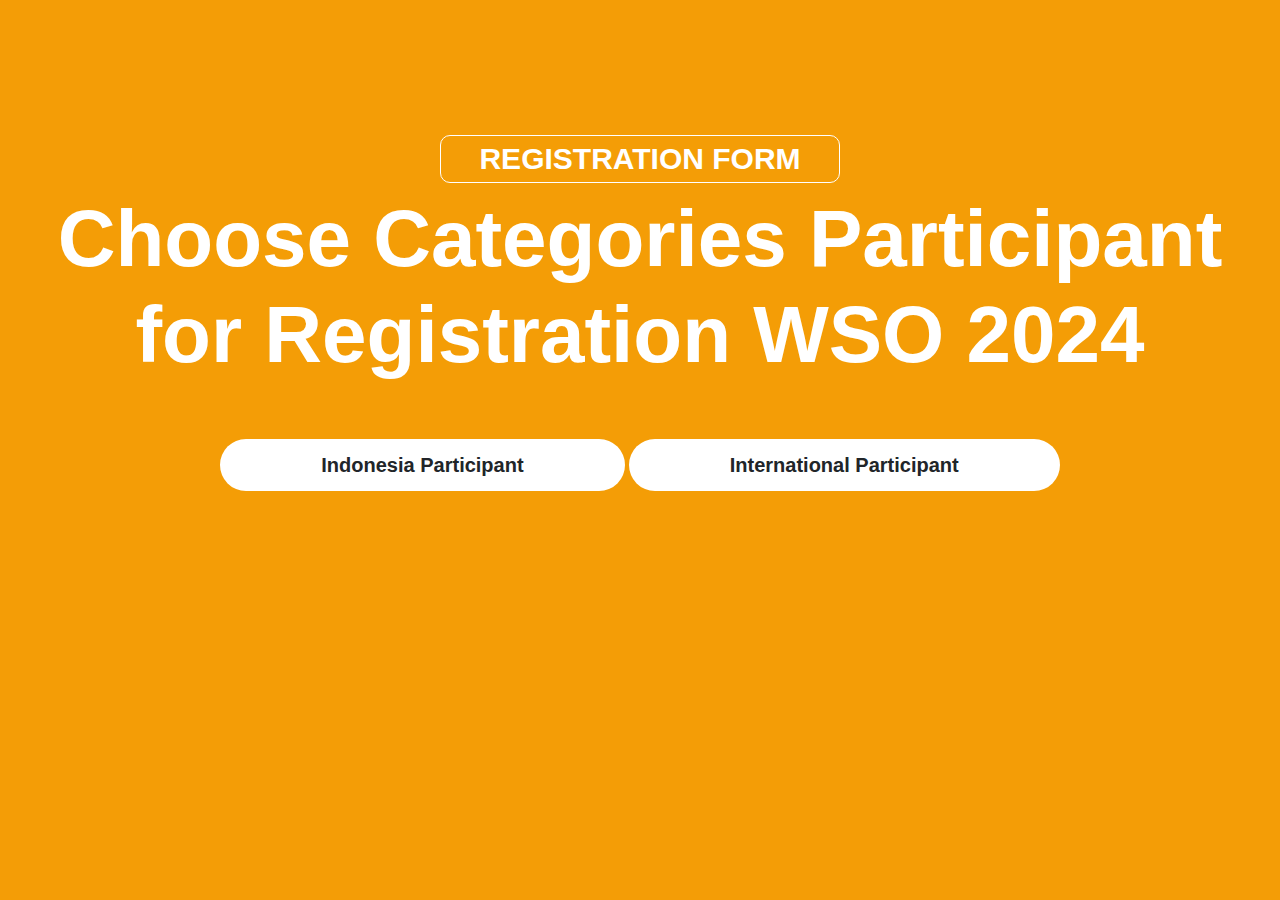
<file: index.html>
<!DOCTYPE html>
<html lang="en">
  <head>
    <meta charset="UTF-8" />
    <meta name="viewport" content="width=device-width, initial-scale=1.0" />
    <title>REGISTRATION FORM</title>
    <link rel="shortcut icon" href="./rr.png" type="image/x-icon">
    <link
      href="https://cdn.jsdelivr.net/npm/bootstrap@5.0.1/dist/css/bootstrap.min.css"
      rel="stylesheet"
    />
    <link rel="stylesheet" href="styles.css" />
  </head>
  <body>
    <div class="wrapper">
      <!-- <img src="images/slider/home4/slide4.JPG" alt=""> -->
      <div class="text-center">
        <h2 class="mx-auto">REGISTRATION FORM</h2>
        <h1 class="mx-auto">Choose Categories Participant for Registration WSO 2024</h1>
        <!-- <h3 class="mx-auto">Chose Categories Participant for Registration</h3> -->
      </div>
    </div>

    <div class="link-web mx-auto text-center">
      <a href="Indonesian-Participant.html" class="btn btn--primary text-center mt-5"
        >Indonesia Participant <i class="&nbsp; fa-solid fa-earth-americas"></i
      ></a>
      <a href="International-Participant.html" class="btn btn--accent text-center mt-5"
        >International Participant <i class="&nbsp; fa-solid fa-earth-americas"></i
      ></a>
    </div>
  </body>
</html>
</file>
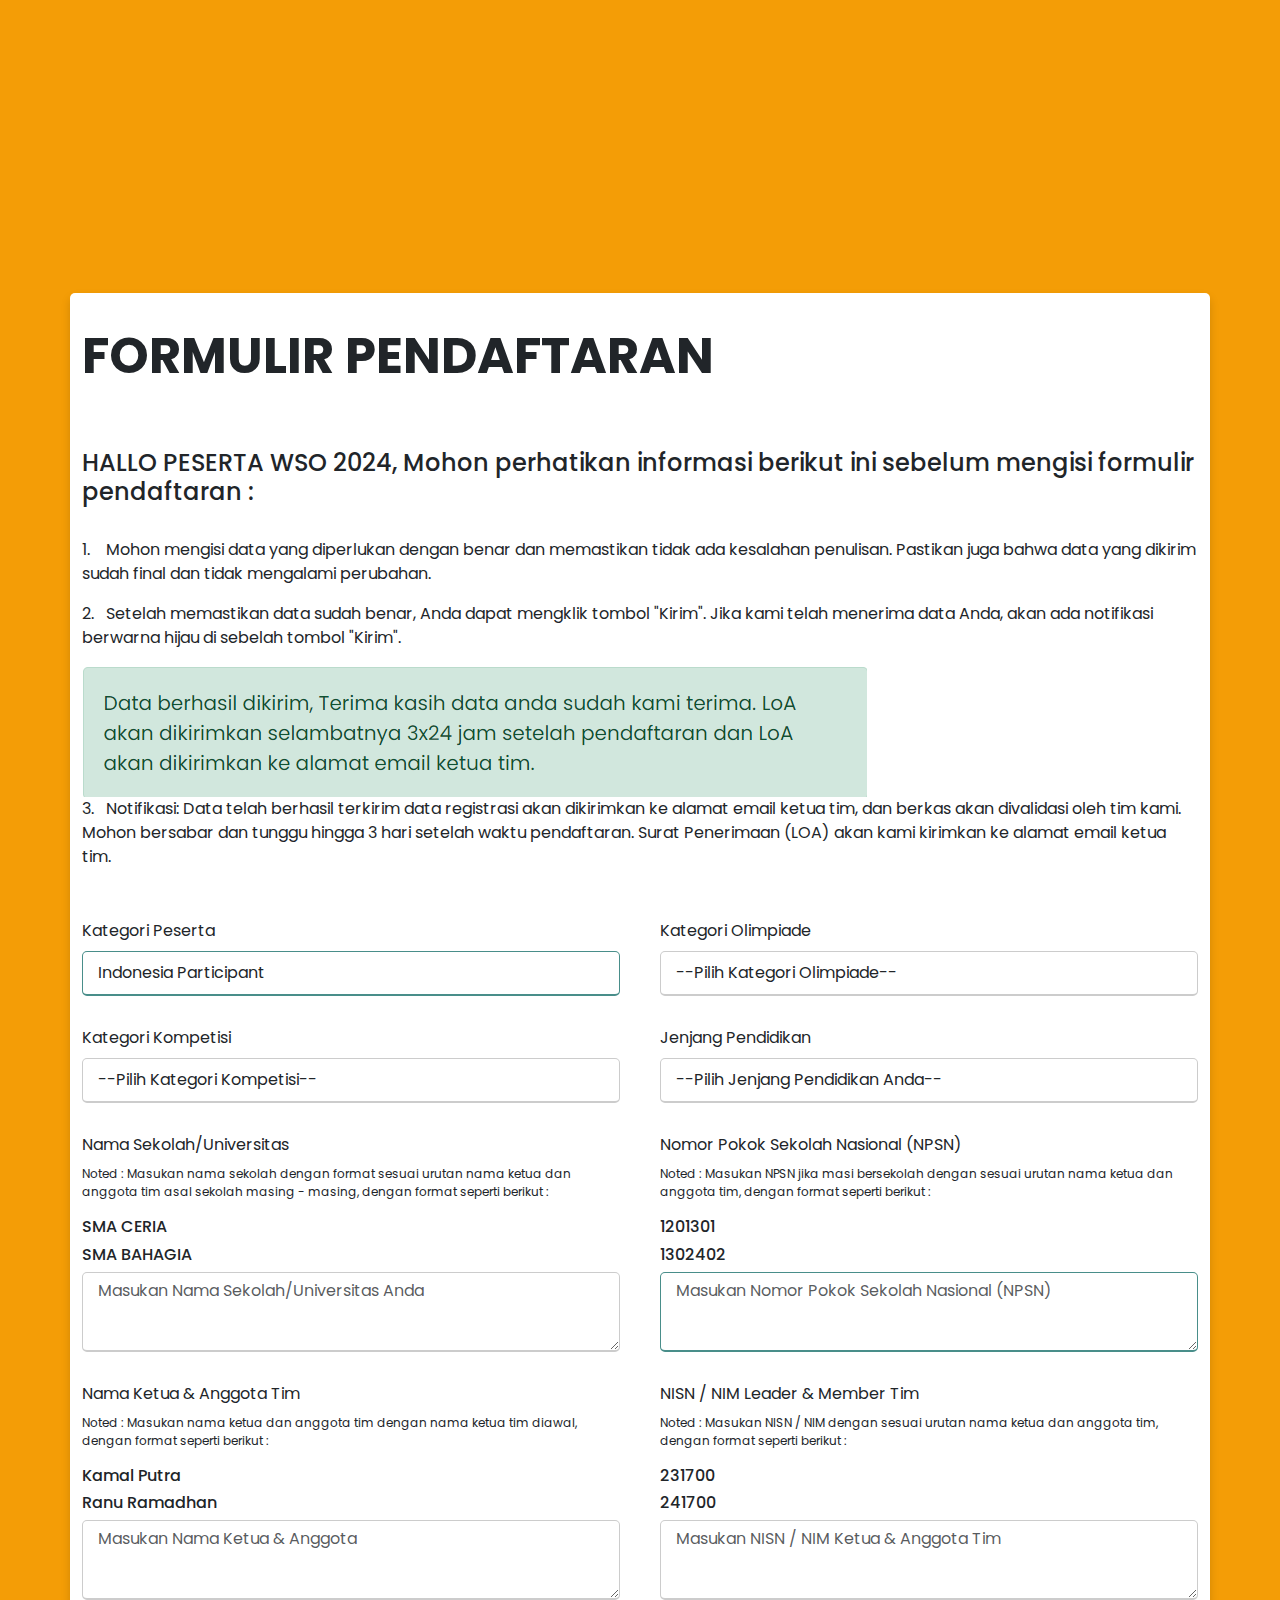
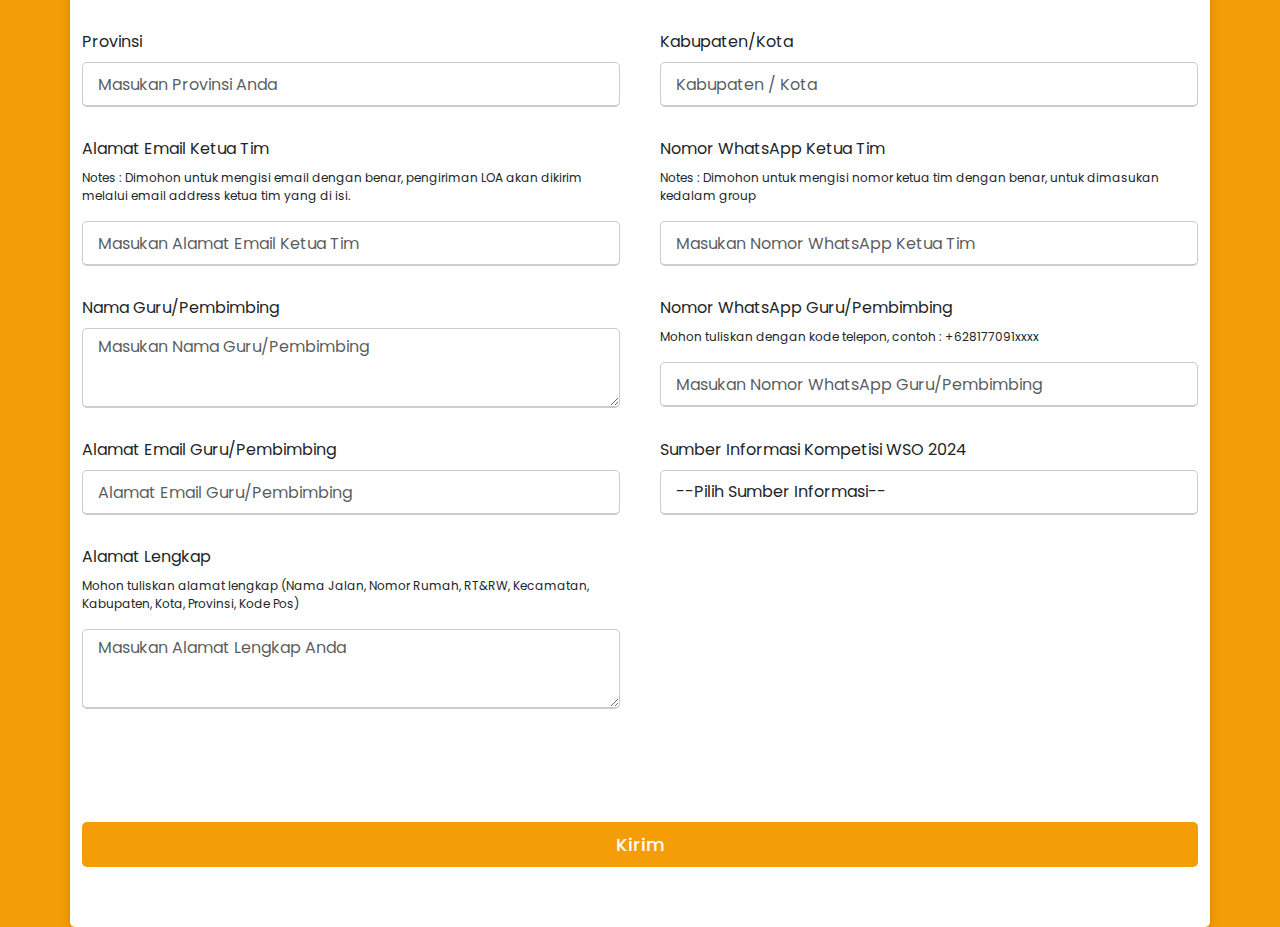
<file: Indonesian-Participant.html>
<!DOCTYPE html>
<html lang="en" dir="ltr">
  <head>
    <meta charset="UTF-8" />
    <title>REGISTRASI</title>
    <link rel="stylesheet" href="stylesss.css" />
    <link rel="shortcut icon" href="./rr.png" type="image/x-icon">
    <link
      href="https://cdn.jsdelivr.net/npm/bootstrap@5.0.1/dist/css/bootstrap.min.css"
      rel="stylesheet"
    />
    <link
      rel="stylesheet"
      href="https://unicons.iconscout.com/release/v4.0.0/css/line.css"
    />
    <meta
      name="viewport"
      content="width=device-width, initial-scale=1.0"
    />


    <!-- <script type="text/javascript"
    src="https://cdn.jsdelivr.net/npm/@emailjs/browser@3/dist/email.min.js">
    </script>
    <script type="text/javascript">
    (function(){
    emailjs.init("EbVpfytHZQMSNOqhK");
    })();
    </script> -->
  </head>

  
  <body>
    <div class="container">
      <div class="content">
        <div class="sub">FORMULIR PENDAFTARAN</div>
        <h1 class="garis-bawah"></h1>
        <br><br>
        <h4>HALLO PESERTA WSO 2024, Mohon perhatikan informasi berikut ini sebelum mengisi formulir pendaftaran :</h4>
        <br>
        <p>1.&nbsp; &nbsp; Mohon mengisi data yang diperlukan dengan benar dan memastikan tidak ada kesalahan penulisan. Pastikan juga bahwa data yang dikirim sudah final dan tidak mengalami perubahan.</p>
        <p>2.&nbsp; &nbsp;Setelah memastikan data sudah benar, Anda dapat mengklik tombol "Kirim". Jika kami telah menerima data Anda, akan ada notifikasi berwarna hijau di sebelah tombol "Kirim". </p>
        <img class="con" src="../../indo.png" alt="">
        <p>3.&nbsp; &nbsp;Notifikasi:
          Data telah berhasil terkirim data registrasi akan dikirimkan ke alamat email ketua tim,  dan berkas akan divalidasi oleh tim kami. 
          Mohon bersabar dan tunggu hingga 3 hari setelah waktu pendaftaran. Surat Penerimaan (LOA) akan kami kirimkan ke alamat email ketua tim. </p>
        <form name="#">
          
          <div class="user-details">
            <div class="input-box">
              
              <label for="KATEGORI_PESERTA" class="form-label"
                >Kategori Peserta</label
              >
              <select
                type="text"
                id="KATEGORI_PESERTA"
                name="KATEGORI_PESERTA"
                class="form-control"
                placeholder="Choose Categories Participant"
                value=""
                required
              >
                <!-- <option value="" >--Choose Categories Participant--</option> -->
                <option value="Indonesia Participant">Indonesia Participant</option>
              </select>
              </select>
            </div>
            <!-- <div class="input-box">
              <label for="CATEGORY_COMPETITION" class="form-label"
                >Kategori Kompetisi
              </label>
              <select
                type="text"
                id="CATEGORY_COMPETITION"
                name="CATEGORY_COMPETITION"
                class="form-control"
                placeholder="Choose Category Competition "
                required
              >
                <option value="">
                  --Pilih Kategori Kompetisi--
                </option>
                <option value="Online Competition">
                  Kompetisi Online
                </option>
                <option value="Offline Competition">
                  Kompetisi Offline
                </option>
                <option value="Offline Competition">
                  Offline Kompetisi + Excursion
                </option>
                <option value="Offline Competition">
                  Offline Kompetisi + Full Package
                </option>
              </select>
            </div> -->
            <div class="input-box">
              
              <label for="KATEGORI_OLIMPIADE" class="form-label"
                >Kategori Olimpiade</label
              >
              <!-- <p>Noted : Untuk peserta MI/MIN dan MTs/MTsN hanya tersedia kategori matematika</p> -->
              <select
                type="text"
                id="KATEGORI_OLIMPIADE"
                name="KATEGORI_OLIMPIADE"
                class="form-control"
                placeholder="Pilih Kategori Olimpiade"
                value=""
                required
              >
                <option value="" >--Pilih Kategori Olimpiade--</option>
                <option value="Biologi">Biologi</option>
                <option value="Kimia">Kimia</option>
                <option value="Matematika">Matematika</option>
                <option value="Fisika">Fisika</option>
              </select>
              </select>
            </div>

            <div class="input-box">
              
              <label for="KATEGORI_KOMPETISI" class="form-label"
                >Kategori Kompetisi</label
              >
              <!-- <p>Noted : Untuk peserta MI/MIN dan MTs/MTsN hanya tersedia kategori matematika</p> -->
              <select
                type="text"
                id="KATEGORI_KOMPETISI"
                name="KATEGORI_KOMPETISI"
                class="form-control"
                placeholder="Pilih Kategori Kompetisi"
                value=""
                required
              >
                <option value="" >--Pilih Kategori Kompetisi--</option>
                <option value="Kompetisi Offline">Kompetisi Offline</option>
                <option value="Kompetisi Offline + Excursion">Kompetisi Offline + Excursion</option>
              </select>
              </select>
            </div>

            <div class="input-box">
              <label for="JENJANG_PENDIDIKAN" class="form-label">Jenjang Pendidikan </label>
              <select
                type="text"
                id="JENJANG_PENDIDIKAN"
                name="JENJANG_PENDIDIKAN"
                class="form-control"
                placeholder="Choose Grade"
                required
              >
                <option value="">--Pilih Jenjang Pendidikan Anda--</option>
                <option value="Sekolah Dasar">Sekolah Dasar</option>
                <option value="Sekolah Menengah Pertama">Sekolah Menengah Pertama</option>
                <option value="Sekolah Menengah Atas">Sekolah Menengah Atas</option>
                <option value="Universitas">Universitas</option>
              </select>
            </div>

            <div class="input-box">
              <label for="NAMA_SEKOLAH" class="form-label"
                >Nama Sekolah/Universitas</label
              >
              <p>Noted : Masukan nama sekolah dengan format sesuai urutan nama ketua dan anggota tim asal sekolah masing - masing, dengan format seperti berikut :</p>
              <h6>SMA CERIA</h6>
              <h6>SMA BAHAGIA</h6>
              <textarea
                type="text"
                id="NAMA_SEKOLAH"
                name="NAMA_SEKOLAH"
                class="form-control"
                placeholder="Masukan Nama Sekolah/Universitas Anda"
                required
              ></textarea>
            </div>

            <div class="input-box">
              <label for="NPSN" class="form-label"
                >Nomor Pokok Sekolah Nasional (NPSN)</label
              >
              <p>Noted : Masukan NPSN jika masi bersekolah dengan sesuai urutan nama ketua dan anggota tim, dengan format seperti berikut :</p>
              <h6>1201301</h6>
              <h6>1302402</h6>
              <textarea
                type="number"
                id="NPSN"
                name="NPSN"
                class="form-control"
                placeholder="Masukan Nomor Pokok Sekolah Nasional (NPSN)"
              ></textarea>
            </div>

            <div class="input-box">
              
              <label for="NAMA_LENGKAP" class="form-label"
                >Nama Ketua & Anggota Tim
                </label
              >
              <p>Noted : Masukan nama ketua dan anggota tim dengan nama ketua tim diawal, dengan format seperti berikut :</p>
              <h6>Kamal Putra</h6>
              <h6>Ranu Ramadhan</h6>
              <!-- <img class="gam" src="../../aa.PNG" > -->
              <textarea
                type="text"
                id="NAMA_LENGKAP"
                name="NAMA_LENGKAP"
                class="form-control"
                placeholder="Masukan Nama Ketua & Anggota"
                required
              ></textarea>
            </div>

            <div class="input-box">
              <label for="NISN_NIM" class="form-label"
                >NISN / NIM Leader & Member Tim
              </label>
              <p>Noted : Masukan NISN / NIM dengan sesuai urutan nama ketua dan anggota tim, dengan format seperti berikut :</p>
              <h6>231700</h6>
              <h6>241700</h6>
              <textarea
                type="text"
                id="NISN_NIM"
                name="NISN_NIM"
                class="form-control"
                placeholder="Masukan NISN / NIM Ketua & Anggota Tim"
                required
              ></textarea>
            </div>


            <div class="input-box">
              <label for="PROVINSI" class="form-label"
                >Provinsi</label
              >
              <input
                type="text"
                id="PROVINSI"
                name="PROVINSI"
                class="form-control"
                placeholder="Masukan Provinsi Anda"
                required
              />
            </div>

            <div class="input-box">
              <label for="KABUPATEN/KOTA" class="form-label"
                >Kabupaten/Kota</label
              >
              <input
                type="text"
                id="KABUPATEN/KOTA"
                name="KABUPATEN/KOTA"
                class="form-control"
                placeholder="Kabupaten / Kota"
                required
              />
            </div>
            
            <div class="input-box">
              <label for="EMAIL_KETUA" class="form-label"
                >Alamat Email Ketua Tim</label
              >
              <p>
                Notes : Dimohon untuk mengisi email dengan benar, pengiriman LOA akan dikirim melalui email address ketua tim yang di isi.
              </p>
              <input
                type="email"
                id="EMAIL_KETUA"
                name="EMAIL_KETUA"
                class="form-control"
                placeholder="Masukan Alamat Email Ketua Tim"
                required
              />
            </div>

            <div class="input-box">
              <label for="WHATSAPP_KETUA" class="form-label"
                >Nomor WhatsApp Ketua Tim</label
              >
              <!-- <p>
                Please write with phone code, example : +6281770914129
              </p> -->
              <p>
                Notes : Dimohon untuk mengisi nomor ketua tim dengan benar, untuk dimasukan kedalam group
              </p>
            <input
                type="number"
                id="WHATSAPP_KETUA"
                name="WHATSAPP_KETUA"
                class="form-control"
                placeholder="Masukan Nomor WhatsApp Ketua Tim"
                required
              />
            </div>

          

            <div class="input-box">
              <label for="NAMA_PEMBIMBING" class="form-label"
                >Nama Guru/Pembimbing</label
              >
              <textarea
                type="text"
                id="NAMA_PEMBIMBING"
                name="NAMA_PEMBIMBING"
                class="form-control"
                placeholder="Masukan Nama Guru/Pembimbing"
                required
              ></textarea>
            </div>

            <div class="input-box">
              <label
                for="WHATSAPP_PEMBIMBING"
                class="form-label"
                >Nomor WhatsApp Guru/Pembimbing</label
              >
              <p>
                Mohon tuliskan dengan kode telepon, contoh : +628177091xxxx
              </p>
              <input
                type="number"
                id="WHATSAPP_PEMBIMBING"
                name="WHATSAPP_PEMBIMBING"
                class="form-control"
                placeholder="Masukan Nomor WhatsApp Guru/Pembimbing"
                required
              />
            </div>

            <div class="input-box">
              <label for="EMAIL_PEMBIMBING" class="form-label"
                >Alamat Email Guru/Pembimbing</label
              >
              <input
                type="email"
                id="EMAIL_PEMBIMBING"
                name="EMAIL_PEMBIMBING"
                class="form-control"
                placeholder="Alamat Email Guru/Pembimbing"
                required
              />
            </div>

            <div class="input-box">
              <label for="SUMBER_INFORMASI" class="form-label"
                >Sumber Informasi Kompetisi WSO 2024</label
              >
              <!-- <p>
                Tuliskan nama yang memberikan sumber atau dapat menulis
                sumber lain (Ex: Instagram, Pendaftaran Gratis acara
                acara sebelumnya, Kunjungan Sekolah Golden Ticket, dll)
              </p> -->
              <select
                type="text"
                id="SUMBER_INFORMASI"
                name="SUMBER_INFORMASI"
                class="form-control"
                placeholder="--Choose Information Resources-- "
                required
              >
                <option value="">
                  --Pilih Sumber Informasi--
                </option>
                <option value="IYSA Instagram">IYSA Instagram</option>
                <option value="WSO Instagram">
                  WSO Instagram
                </option>
                <option value="Pembimbing/Sekolah">
                  Pembimbing/Sekolah
                </option>
                <option value="IYSA FaceBook">IYSA FaceBook</option>
                <option value="IYSA Linkedin">IYSA Linkedin</option>
                <option value="IYSA Website">IYSA Website</option>
                <option value="WSO Website">WSO Website</option>
                <option value="IYSA Email">IYSA Email</option>
                <option value="WSO Email">WSO Email</option>
                <option value="Acara Sebelumnya">Acara Sebelumnya</option>
                <option value="Lainnya">Lainnya</option>
              </select>
            </div>

            

            <div class="input-box">
              <label for="ALAMAT" class="form-label"
                >Alamat Lengkap</label
              >
              <p>
                Mohon tuliskan alamat lengkap (Nama Jalan,
                Nomor Rumah, RT&RW, Kecamatan, Kabupaten, Kota,
                Provinsi, Kode Pos)
              </p>
              <textarea
                type="text"
                id="ALAMAT"
                name="ALAMAT"
                class="form-control"
                placeholder="Masukan Alamat Lengkap Anda"
                required
              ></textarea>
              <div class="mt-5" id="form_alerts"></div>
            </div>

          </div>
          <div class="button">
            <input type="submit" value="Kirim" />
          </div>
        </form>
      </div>
    </div>

    <script src="https://code.jquery.com/jquery-3.6.0.min.js"></script>
    <script src="https://cdn.jsdelivr.net/npm/bootstrap@5.0.1/dist/js/bootstrap.bundle.min.js"></script>
    <!-- <script>
    function sendMail() {
      let parms = {
        CATEGORY_PARTICIPANT: document.getElementById(
          'CATEGORY_PARTICIPANT'
        ).value,
        CATEGORY_COMPETITION: document.getElementById(
          'CATEGORY_COMPETITION'
        ).value,
        NAMA_LENGKAP: document.getElementById('NAMA_LENGKAP').value,
        NAMA_SEKOLAH: document.getElementById('NAMA_SEKOLAH').value,
        NISN_NIM: document.getElementById('NISN_NIM').value,
        NPSN: document.getElementById('NPSN').value,
        GRADE: document.getElementById('GRADE').value,
        PROVINCE: document.getElementById('PROVINCE').value,
        LEADER_EMAIL: document.getElementById('LEADER_EMAIL').value,
        LEADER_WHATSAPP: document.getElementById('LEADER_WHATSAPP').value,
        NAME_SUPERVISOR: document.getElementById('NAME_SUPERVISOR').value,
        WHATSAPP_NUMBER_SUPERVISOR: document.getElementById(
          'WHATSAPP_NUMBER_SUPERVISOR'
        ).value,
        EMAIL_TEACHER_SUPERVISOR: document.getElementById(
          'EMAIL_TEACHER_SUPERVISOR'
        ).value,
        CATEGORIES: document.getElementById('CATEGORIES').value,
        PROJECT_TITLE: document.getElementById('PROJECT_TITLE').value,
        COMPLETE_ADDRESS: document.getElementById('COMPLETE_ADDRESS')
          .value,
        INFORMATION_RESOURCES: document.getElementById(
          'INFORMATION_RESOURCES'
        ).value,
        FILE: document.getElementById('FILE').value,
        YES_NO: document.getElementById('YES_NO').value,
        JUDUL_PERNAH_BERPATISIPASI: document.getElementById(
          'JUDUL_PERNAH_BERPATISIPASI'
        ).value,
      };
    
      emailjs
        .send('service_2rxj19o', 'template_9viz0s4', parms)
    }</script> -->

    <script>
    const scriptURL =
      'https://script.google.com/macros/s/AKfycbwE6_d3TAEfLEkAJk7vq_nWbcV7AiDYLoIc9y9Wi7ahSSB2KOWBOuXoE9U-Yu6NhhRr/exec';
    const form = document.forms['#'];
    
    form.addEventListener('submit', (e) => {
      e.preventDefault();
      fetch(scriptURL, { method: 'POST', body: new FormData(form) })
        .then((response) =>
          $('#form_alerts').html(
            "<div class='alert alert-success'>Data berhasil dikirim. LoA akan dikirimkan selambatnya 3x24 jam setelah pendaftaran dan LoA akan dikirimkan ke alamat email ketua tim."
          )
        )
        .catch((error) =>
          $('#form_alerts').html(
            "<div class='alert alert-danger'>Data gagal terkirim!.</div>"
          )
        );
      form.reset();
    });</script>






  </body>
</html>
</file>
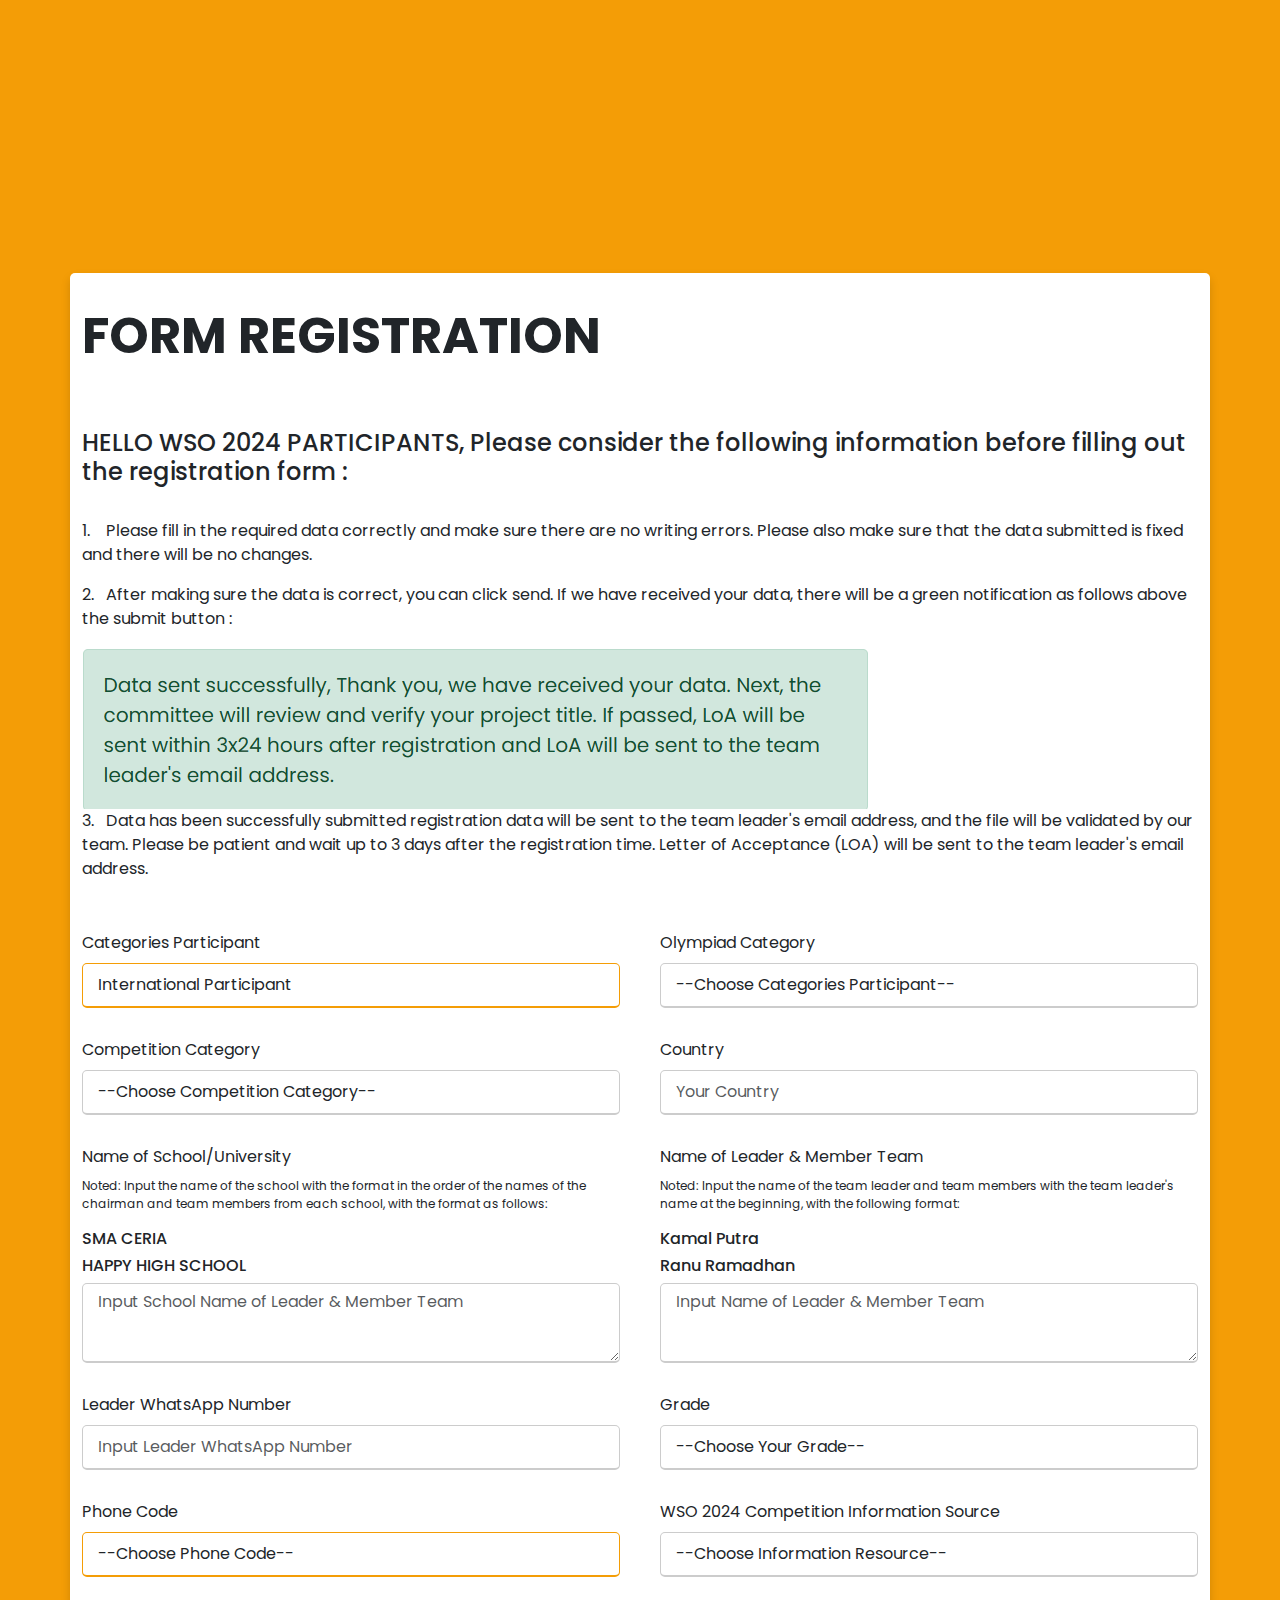
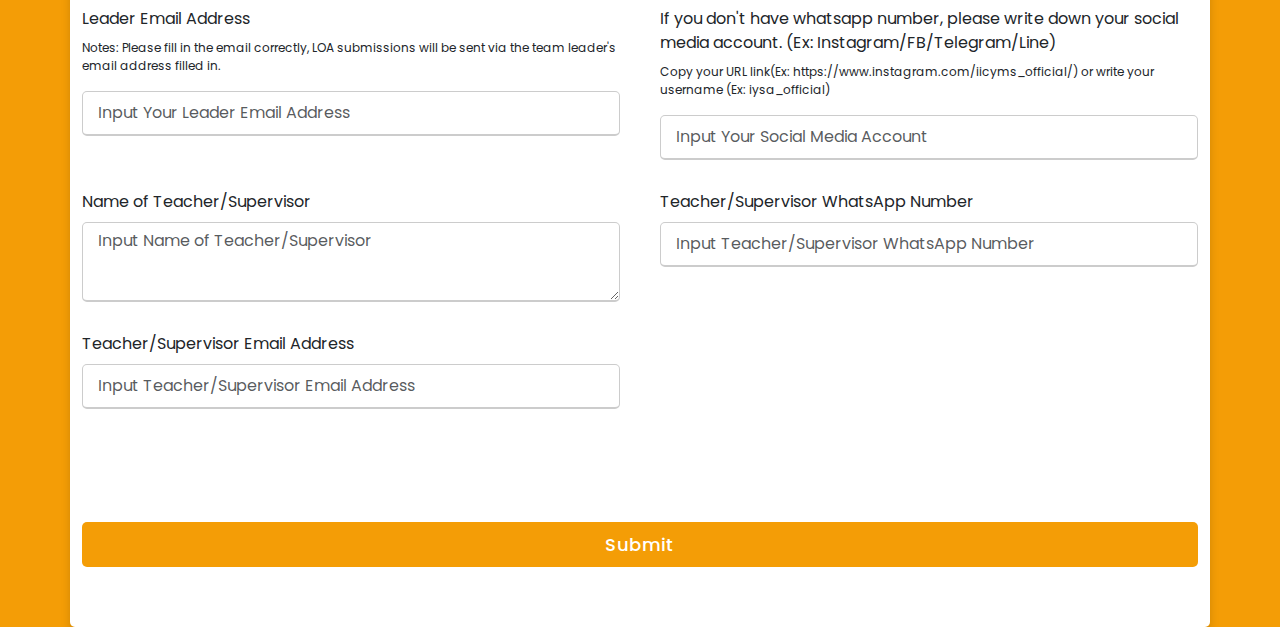
<file: International-Participant.html>
<!DOCTYPE html>
<html lang="en" dir="ltr">
  <head>
    <meta charset="UTF-8" />
    <title>REGISTRASI</title>
    <link rel="stylesheet" href="styless.css" />
    <link rel="shortcut icon" href="./rr.png" type="image/x-icon">
    <link
      href="https://cdn.jsdelivr.net/npm/bootstrap@5.0.1/dist/css/bootstrap.min.css"
      rel="stylesheet"
    />
    <link
      rel="stylesheet"
      href="https://unicons.iconscout.com/release/v4.0.0/css/line.css"
    />
    <meta
      name="viewport"
      content="width=device-width, initial-scale=1.0"
    />


    <!-- <script type="text/javascript"
    src="https://cdn.jsdelivr.net/npm/@emailjs/browser@3/dist/email.min.js">
    </script>
    <script type="text/javascript">
    (function(){
    emailjs.init("EbVpfytHZQMSNOqhK");
    })();
    </script> -->
  </head>

  
  <body>
    <div class="container">
      <div class="content">
        <div class="sub">FORM REGISTRATION</div>
        <h1 class="garis-bawah"></h1>
        <br><br>
        <h4>HELLO WSO 2024 PARTICIPANTS, Please consider the following information before filling out the registration form :</h4>
        <br>
        <p>1.&nbsp; &nbsp; Please fill in the required data correctly and make sure there are no writing errors. Please also make sure that the data submitted is fixed and there will be no changes.</p>
        <p>2.&nbsp; &nbsp;After making sure the data is correct, you can click send. If we have received your data, there will be a green notification as follows above the submit button : </p>
        <img class="con" src="../../2.PNG" alt="">
        <p>3.&nbsp; &nbsp;Data has been successfully submitted registration data will be sent to the team leader's email address, and the file will be validated by our team. 
          Please be patient and wait up to 3 days after the registration time. Letter of Acceptance (LOA) will be sent to the team leader's email address.</p>
        <form name="#">
          
          <div class="user-details">
            <div class="input-box">
              
              <label for="PARTICIPANT_CATEGORY" class="form-label"
                >Categories Participant</label
              >
              <select
                type="text"
                id="PARTICIPANT_CATEGORY"
                name="PARTICIPANT_CATEGORY"
                class="form-control"
                placeholder="Choose Categories Participant"
                value=""
                required
              >
                <!-- <option value="" >--Choose Categories Participant--</option> -->
                <!-- <option value="Indonesia Participant">Indonesia Participant</option> -->
                <option value="International Participant">International Participant</option>
              </select>
            </div>

            <div class="input-box">
              
              <label for="OLYMPIAD_CATEGORY" class="form-label"
                >Olympiad Category</label
              >
              <select
                type="text"
                id="OLYMPIAD_CATEGORY"
                name="OLYMPIAD_CATEGORY"
                class="form-control"
                placeholder="Choose Olimpiade Category"
                value=""
                required
              >
                <option value="" >--Choose Categories Participant--</option>
                <option value="Biology">Biology</option>
                <option value="Chemistry">Chemistry</option>
                <option value="Mathematics">Mathematics</option>
                <option value="Physics">Physics</option>
              </select>
              </select>
            </div>

            <div class="input-box">
              
              <label for="COMPETITION_CATEGORY" class="form-label"
                >Competition Category</label
              >
              <select
                type="text"
                id="COMPETITION_CATEGORY"
                name="COMPETITION_CATEGORY"
                class="form-control"
                placeholder="Choose Competition Category"
                value=""
                required
              >
                <option value="" >--Choose Competition Category--</option>
                <option value="Offline Competition">Offline Competition</option>
                <option value="Offline Competition + Full package">Offline Competition + Full package</option>
                <option value="Offline Competition + Excursion">Offline Competition + Excursion</option>
              </select>
              </select>
            </div>

            <div class="input-box">
              <label for="COUNTRY" class="form-label">Country</label>
              <input
                type="text"
                id="COUNTRY"
                name="COUNTRY"
                class="form-control"
                placeholder="Your Country "
                required
              />
            </div>
            

            <div class="input-box">
              <label for="SCHOOL_NAME" class="form-label"
                >Name of School/University</label
              >
              <p>Noted: Input the name of the school with the format in the order of the names of the chairman and team members from each school, with the format as follows:</p>
              <h6>SMA CERIA</h6>
              <h6>HAPPY HIGH SCHOOL</h6>
              <textarea
                type="text"
                id="SCHOOL_NAME"
                name="SCHOOL_NAME"
                class="form-control"
                placeholder="Input School Name of Leader & Member Team"
                required
              ></textarea>
            </div>

            <div class="input-box">
              <label for="FULL_NAME" class="form-label"
                >Name of Leader & Member Team</label
              >
              <p>Noted: Input the name of the team leader and team members with the team leader's name at the beginning, with the following format:</p>
              <h6>Kamal Putra</h6>
              <h6>Ranu Ramadhan</h6>
              <textarea
                type="text"
                id="FULL_NAME"
                name="FULL_NAME"
                class="form-control"
                placeholder="Input Name of Leader & Member Team"
                required
              ></textarea>
            </div>

<!--             
            <div class="input-box">
              <label for="COMPLETE_ADDRESS" class="form-label"
                >Participant Address</label
              >
              <textarea
                type="text"
                id="COMPLETE_ADDRESS"
                name="COMPLETE_ADDRESS"
                class="form-control"
                placeholder="Masukan Alamat Lengkap Anda"
                required
              ></textarea>
            </div> -->

            <!-- <div class="input-box">
              <label for="LEADER_EMAIL" class="form-label"
                >School Email Address</label
              >
              <input
                type="email"
                id="LEADER_EMAIL"
                name="LEADER_EMAIL"
                class="form-control"
                placeholder="Input Your Leader Email Address"
                required
              />
            </div> -->

            

            

            
            <div class="input-box">
              <label for="LEADER_WHATSAPP" class="form-label"
                >Leader WhatsApp Number</label
              >
              <!-- <p>
                Please write with phone code, example : +6281770914129
              </p> -->
              <!-- <p>
                Notes : Dimohon untuk mengisi nomor ketua tim dengan benar, untuk dimasukan kedalam group
              </p> -->
            <input
                type="number"
                id="LEADER_WHATSAPP"
                name="LEADER_WHATSAPP"
                class="form-control"
                placeholder="Input Leader WhatsApp Number"
                required
              />
            </div>

            <div class="input-box">
              
              <label for="GRADE" class="form-label"
                >Grade</label
              >
              <select
                type="text"
                id="GRADE"
                name="GRADE"
                class="form-control"
                placeholder="Choose Categories Participant"
                value=""
                required
              >
                <option value="" >--Choose Your Grade--</option>
                <option value="Elementary School">Elementary School</option>
                <option value="Junior High School">Junior High School</option>
                <option value="Senior High School">Senior High School</option>
                <option value="University">University</option>
              </select>
            </div>

            

            <div class="input-box">
              <label for="PHONE_CODE" class="form-label"
                >Phone Code</label
              >
              <select
                type="text"
                id="PHONE_CODE"
                name="PHONE_CODE"
                class="form-control"
                placeholder="Choose Phone Code "
                required
              >
                <option>--Choose Phone Code--</option>
                <option value="Indonesia +62">Indonesia +62</option>
                <option value="Afganistan +93">Afganistan +93</option>
                <option value="Afrika Selatan +27">Afrika Selatan +27</option>
                <option value="Afrika Tengah +236">Afrika Tengah +236</option>
                <option value="Albania +355">Albania +355</option>
                <option value="Algeria +213">Algeria +213</option>
                <option value="Amerika Serikat +1">Amerika Serikat +1</option>
                <option value="Arab Saudi +966">Arab Saudi +966</option>
                <option value="Australia +61">Australia +61</option>
                <option value="Azerbaijan +994">Azerbaijan +994</option>
                <option value="Austria +43">Austria +43</option>
                <option value="Bangladesh +880">Bangladesh +880</option>
                <option value="Belanda +31">Belanda +31</option>
                <option value="Belarus +375">Belarus +375</option>
                <option value="Bolivia +591">Bolivia +591</option>
                <option value="Brasil +55">Brasil +55</option>
                <option value="Brunei Darussalam +673">Brunei Darussalam +673</option>
                <option value="China +86">China +86</option>
                <option value="Filipina +63">Filipina +63</option>
                <option value="Finlandia +358">Finlandia +358</option>
                <option value="Hongaria +36">Hongaria +36</option>
                <option value="Hongkong +852">Hongkong +852</option>
                <option value="India +91">India +91</option>
                <option value="Irak +964">Irak +964</option>
                <option value="Iran +98">Iran +98</option>
                <option value="Irlandia +353">Irlandia +353</option>
                <option value="Jepang +81">Jepang +81</option>
                <option value="Kamboja +855">Kamboja +855</option>
                <option value="Kazakhstan +7">Kazakhstan +7</option>
                <option value="Korea Selatan +82">Korea Selatan +82</option>
                <option value="Republik Kongo +243">Republik Kongo +243</option>
                <option value="Kosta Rika +506">Kosta Rika +506</option>
                <option value="Lebanon +961">Lebanon +961</option>
                <option value="Malaysia +60">Malaysia +60</option>
                <option value="Maroko +212">Maroko +212</option>
                <option value="Mexico +52">Mexico +52</option>
                <option value="Myanmar +95">Myanmar +95</option>
                <option value="Nepal +977">Nepal +977</option>
                <option value="Pakistan +92">Pakistan +92</option>
                <option value="Rumania +40">Rumania +40</option>
                <option value="Singapura +65">Singapura +65</option>
                <option value="Slovenia +386">Slovenia +386</option>
                <option value="Taiwan +886">Taiwan +886</option>
                <option value="Thailand +66">Thailand +66</option>
                <option value="Turki +90">Turki +90</option>
                <option value="Turkmenistan +993">Turkmenistan +993</option>
                <option value="Uni Emirat Arab +971">Uni Emirat Arab +971</option>
                <option value="Uzbekistan +998">Uzbekistan +998</option>
                <option value="Vietnam +84">Vietnam +84</option>
                <option value="Zimbabwe +263">Zimbabwe +263</option>
              </select>
            </div>

            <div class="input-box">
              <label for="INFORMATION_RESOURCES" class="form-label"
                >WSO 2024 Competition Information Source</label
              >
              <!-- <p>
                Tuliskan nama yang memberikan sumber atau dapat menulis
                sumber lain (Ex: Instagram, Pendaftaran Gratis acara
                acara sebelumnya, Kunjungan Sekolah Golden Ticket, dll)
              </p> -->
              <select
                type="text"
                id="INFORMATION_RESOURCES"
                name="INFORMATION_RESOURCES"
                class="form-control"
                placeholder="--Choose Information Resources-- "
                required
              >
                <option value="">
                  --Choose Information Resource--
                </option>
                <option value="IYSA Instagram">IYSA Instagram</option>
                <option value="WSO Instagram">
                  WSO Instagram
                </option>
                <option value="Supervisor/School">
                  Supervisor/School
                </option>
                <option value="IYSA FaceBook">IYSA FaceBook</option>
                <option value="IYSA Linkedin">IYSA Linkedin</option>
                <option value="IYSA Website">IYSA Website</option>
                <option value="WSO Website">WSO Website</option>
                <option value="IYSA Email">IYSA Email</option>
                <option value="WSO Email">WSO Email</option>
                <option value="Previous Event">Previous Event</option>
                <option value="Etc">Etc</option>
              </select>
            </div>

            <div class="input-box">
              <label for="LEADER_EMAIL" class="form-label"
                >Leader Email Address</label
              >
              <p>
                Notes: Please fill in the email correctly, LOA submissions will be sent via the team leader's email address filled in.
              </p>
              <input
                type="email"
                id="LEADER_EMAIL"
                name="LEADER_EMAIL"
                class="form-control"
                placeholder="Input Your Leader Email Address"
                required
              />
            </div>

            <div class="input-box">
              <label for="SOSMED" class="form-label">If you don't have whatsapp number, please write down your social media account. (Ex: Instagram/FB/Telegram/Line)</label>
              <P>Copy your URL link(Ex: https://www.instagram.com/iicyms_official/) or write your username (Ex: iysa_official)</P>
              <input
                type="text"
                id="SOSMED"
                name="SOSMED"
                class="form-control"
                placeholder="Input Your Social Media Account "
                required
              />
            </div>

            <div class="input-box">
              <label for="SUPERVISOR_NAME" class="form-label"
                >Name of Teacher/Supervisor</label
              >
              <textarea
                type="text"
                id="SUPERVISOR_NAME"
                name="SUPERVISOR_NAME"
                class="form-control"
                placeholder="Input Name of Teacher/Supervisor"
                required
              ></textarea>
            </div>

            <div class="input-box">
              <label
                for="SUPERVISOR_WHATSAPP_NUMBER"
                class="form-label"
                >Teacher/Supervisor WhatsApp Number</label
              >
              <input
                type="number"
                id="SUPERVISOR_WHATSAPP_NUMBER"
                name="SUPERVISOR_WHATSAPP_NUMBER"
                class="form-control"
                placeholder="Input Teacher/Supervisor WhatsApp Number"
                required
              />
            </div>

            <div class="input-box">
              <label for="SUPERVISOR_EMAIL" class="form-label"
                >Teacher/Supervisor Email Address</label
              >
              <input
                type="email"
                id="SUPERVISOR_EMAIL"
                name="SUPERVISOR_EMAIL"
                class="form-control"
                placeholder="Input Teacher/Supervisor Email Address"
                required
              />
              <div class="mt-5" id="form_alerts"></div>
            </div>

            
          </div>
          <div class="button">
            <input type="submit" value="Submit" />
          </div>
        </form>
      </div>
    </div>

    <script src="https://code.jquery.com/jquery-3.6.0.min.js"></script>
    <script src="https://cdn.jsdelivr.net/npm/bootstrap@5.0.1/dist/js/bootstrap.bundle.min.js"></script>
    <script>
    // function sendMail() {


    //   let parms = {
    //     CATEGORY_PARTICIPANT: document.getElementById(
    //       'CATEGORY_PARTICIPANT'
    //     ).value,
    //     CATEGORY_COMPETITION: document.getElementById(
    //       'CATEGORY_COMPETITION'
    //     ).value,
    //     NAMA_LENGKAP: document.getElementById('NAMA_LENGKAP').value,
    //     NAMA_SEKOLAH: document.getElementById('NAMA_SEKOLAH').value,
    //     COUNTRY: document.getElementById('COUNTRY').value,
    //     PHONE_CODE: document.getElementById('PHONE_CODE').value,
    //     GRADE: document.getElementById('GRADE').value,
    //     LEADER_EMAIL: document.getElementById('LEADER_EMAIL').value,
    //     LEADER_WHATSAPP: document.getElementById('LEADER_WHATSAPP').value,
    //     NAME_SUPERVISOR: document.getElementById('NAME_SUPERVISOR').value,
    //     WHATSAPP_NUMBER_SUPERVISOR: document.getElementById(
    //       'WHATSAPP_NUMBER_SUPERVISOR'
    //     ).value,
    //     EMAIL_TEACHER_SUPERVISOR: document.getElementById(
    //       'EMAIL_TEACHER_SUPERVISOR'
    //     ).value,
    //     CATEGORIES: document.getElementById('CATEGORIES').value,
    //     PROJECT_TITLE: document.getElementById('PROJECT_TITLE').value,
    //     SOSMED: document.getElementById('SOSMED')
    //       .value,
    //     INFORMATION_RESOURCES: document.getElementById(
    //       'INFORMATION_RESOURCES'
    //     ).value,
    //     YES_NO: document.getElementById('YES_NO').value,
    //     JUDUL_PERNAH_BERPATISIPASI: document.getElementById(
    //       'JUDUL_PERNAH_BERPATISIPASI'
    //     ).value,
    //     nomorUrut : document.getElementById("nomorUrut").value,
    //   };
    
    //   emailjs
    //     .send('service_2rxj19o', 'template_55jakrl', parms)
    // }</script>

    <script>
    const scriptURL =
      'https://script.google.com/macros/s/AKfycbzaucKyQEWKXbPl70rwZNKpWPyc8x2EgBuQxKukREWktsS8FY23TBqT1AxKcF1spQiQ/exec';
    const form = document.forms['#'];
    
    form.addEventListener('submit', (e) => {
      e.preventDefault();
      fetch(scriptURL, { method: 'POST', body: new FormData(form) })
        .then((response) =>
          $('#form_alerts').html(
            "<div class='alert alert-success'>Data sent successfully, Thank you, we have received your data. Next, the committee will review and verify your project title. If passed, LoA will be sent within 3x24 hours after registration and LoA will be sent to the team leader's email address."
          )
        )
        .catch((error) =>
          $('#form_alerts').html(
            "<div class='alert alert-danger'>Data failed to be sent!.</div>"
          )
        );
      form.reset();
    });</script>


<!-- <script>
  let nomorUrutCounter = 0;

  function generateNomorUrut() {
      const NAMA_LENGKAP = document.getElementById('NAMA_LENGKAP').value;
      const LEADER_EMAIL = document.getElementById('LEADER_EMAIL').value;

      if (NAMA_LENGKAP && LEADER_EMAIL) {
          nomorUrutCounter++;
          document.getElementById('nomorUrut').innerText = nomorUrutCounter;
      } else {
          alert('Mohon isi NAMA_LENGKAP dan LEADER_EMAIL terlebih dahulu.');
      }
  }
</script> -->
  </body>
</html>
</file>
<file: styles.css>
/* .btn {
    border-radius: 40px;
    border: 0;
    font-size: 1.8rem;
    font-weight: 600;
    margin: 1rem 0;
    padding: 2rem 3rem;
    text-transform: uppercase;
    white-space: nowrap;
    cursor: pointer;

}

.btn--primary{
    background: dodgerblue;
    color: white    ;
}
.btn--primary:hover{
    background: yellow;
}

.btn--secondary{
    background: darkgreen;
    color: white;
}

.btn--secondary:hover{
    background: darkmagenta;
}

.btn--outline{
    background: #fff;
    color: black;
    border: 2px solid black;
}

.btn--outline:hover{
    background: black;
    color: #fff;
}

.btn--block{
    width: 100%;
    display: inline-block;
}

@media screen and (min-width:1024px) {
    .btn{
        font-size: 1.5rem;
    }
}
     */

body {
  font-size: 15px;
  /* color: #505050; */
  font-family: "Roboto Condensed", sans-serif;
  vertical-align: baseline;
  line-height: 26px;
  font-weight: 400;
  overflow-x: hidden;
  background: #f49d06;
}

.wrapper {
  margin-top: 10px;
}

.wrapper h1 {
  font-size: 80px;
  margin-top: 1px;
  text-align: center;
  justify-content: center;
  font-weight: bold;
  color: #ffffff;
  font-family: "Trebuchet MS", "Lucida Sans Unicode", "Lucida Grande",
    "Lucida Sans", Arial, sans-serif;
}

.wrapper h2 {
  font-size: 30px;
  color: #ffffff;
  margin-top: 15vh;
  font-family: "Trebuchet MS", "Lucida Sans Unicode", "Lucida Grande",
    "Lucida Sans", Arial, sans-serif;
  border: 1px solid #ffffff;
  width: 400px;
  font-weight: bold;
  border-radius: 10px;
  padding: 5px;
  background: #f49d06;
}

.wrapper h3 {
  font-size: 30px;
  margin-top: 1px;
  text-align: center;
  justify-content: center;
  font-weight: bold;
  color: #ffffff;
  font-family: "Trebuchet MS", "Lucida Sans Unicode", "Lucida Grande",
    "Lucida Sans", Arial, sans-serif;
}

/* button */

/* *{
        margin: auto;
        padding: 0;
        box-sizing: border-box;
    } */

a {
  border: none;
  background: initial;
}

.link-web .btn {
  margin: auto;
  align-items: center;
  justify-content: center;
  margin-top: 10 0px !important;
}

.btn {
  padding: 10px 100px;
  border-radius: 550000px;
  cursor: pointer;
  /* color: #ffffff; */
  transition: all 0.4s;
  font-size: 20px;
  font-weight: bold;
  font-family: "Trebuchet MS", "Lucida Sans Unicode", "Lucida Grande",
    "Lucida Sans", Arial, sans-serif;
}

.btn--primary {
  background-color: #ffffff;
}

.btn--primary:hover {
  color: #ffffff;
  background: #f49d06;
  box-shadow: 0 4px 15px 0 rgba(245,245,245);
  border: #000 1px solid;
}

.btn--accent {
  background-color: #ffffff;
}

.btn--accent:hover {
  color: #ffffff;
  background: #f49d06;
  box-shadow: 0 4px 15px 0 rgba(245,245,245);
  border: #000 1px solid;
}

@media screen and (max-width: 426px) {
  .link-web .btn {
    width: 95%;
    margin-top: 2px !important;
    margin-bottom: 10px;
  }
  .wrapper h3 {
    font-size: 20px;
    margin-top: 1px !important;
    text-align: center;
    margin-bottom: 50px !important;
    justify-content: center;
    font-weight: bold;
    color: #ffffff;
    font-family: "Trebuchet MS", "Lucida Sans Unicode", "Lucida Grande",
      "Lucida Sans", Arial, sans-serif;
  }

  .link-web a{
      font-size: 20px;
  }

  .wrapper h1 {
    font-size: 25px !important;
    margin-top: 1px !important;
    text-align: center;
    margin-bottom: 70px;
    margin-top: 30px !important;
    justify-content: center;
    font-weight: bold;
    color: #ffffff;
    font-family: "Trebuchet MS", "Lucida Sans Unicode", "Lucida Grande",
      "Lucida Sans", Arial, sans-serif;
  }
  .wrapper h2 {
    font-size: 25px;
    color: #ffffff;
    margin-top: 90px !important;
    font-family: "Trebuchet MS", "Lucida Sans Unicode", "Lucida Grande",
      "Lucida Sans", Arial, sans-serif;
    border: 1px solid #ffffff;
    width: 320px;
    font-weight: bold;
    border-radius: 25px;
    padding: 5px;
    background: #f49d06;
  }
  .btn {
    padding: 10px 10px;
    border-radius: 550000px;
    cursor: pointer;
    /* color: #ffffff; */
    transition: all 0.4s;
    font-size: 20px;
    font-weight: bold;
    font-family: "Trebuchet MS", "Lucida Sans Unicode", "Lucida Grande",
      "Lucida Sans", Arial, sans-serif;
  }
}
</file>
<file: stylesss.css>
@import url('https://fonts.googleapis.com/css2?family=Poppins:wght@200;300;400;500;600;700&display=swap');
* {
  margin: 0;
  padding: 0;
  box-sizing: border-box;
  font-family: 'Poppins', sans-serif;
}
body {
  height: 100vh;
  display: flex;
  justify-content: center;
  align-items: center;
  padding: 10px;
  background: linear-gradient(to right, #f49d06 50%, #f49d06 110%);
}
.container {
  max-width: 700px;
  width: 100%;
  margin-top: 120rem;
  background-color: #fff;
  padding: 25px 30px;
  border-radius: 5px;
  box-shadow: 0 5px 10px rgba(0, 0, 0, 0.15);
}

.container .title {
  font-size: 25px;
  font-weight: 500;
  position: relative;
}
.container .title::before {
  content: '';
  position: absolute;
  left: 0;
  bottom: 0;
  height: 3px;
  width: 30px;
  border-radius: 5px;
  background: linear-gradient(to right, #008000 50%, #C0C0C0 110%);
}
/* .content {
  margin-top: 9rem;
} */

.gam{
  display: flex;
}

.content form .user-details {
  display: flex;
  flex-wrap: wrap;
  justify-content: space-between;
  margin: 50px 0 20px 0;
}
form .user-details .input-box {
  margin-bottom: 30px;
  width: calc(100% / 2 - 20px);
}
form .input-box span.details {
  display: block;
  font-weight: 500;
  margin-bottom: 5px;
}
.user-details .input-box input {
  height: 45px;
  width: 100%;
  outline: none;
  font-size: 16px;
  border-radius: 5px;
  padding-left: 15px;
  border: 1px solid #ccc;
  border-bottom-width: 2px;
  transition: all 0.3s ease;
}

.user-details .input-box select {
  height: 45px;
  width: 100%;
  outline: none;
  font-size: 16px;
  border-radius: 5px;
  padding-left: 15px;
  border: 1px solid #ccc;
  border-bottom-width: 2px;
  transition: all 0.3s ease;
}

.user-details .input-box p {
  font-size: 12px;
}

.container .content .sub {
  font-weight: bold;
  font-size: 50px;
}

.garis-bawah::after {
  position: absolute;
  content: '';
  /* background: linear-gradient(to right, #008000 50%, #C0C0C0 110%); */
  height: 4px;
  width: 100px;
  left: 10%;
  transform: translateX(-50%);
}

.user-details .input-box textarea {
  height: 80px;
  width: 100%;
  outline: none;
  font-size: 16px;
  border-radius: 5px;
  padding-left: 15px;
  border: 1px solid #ccc;
  border-bottom-width: 2px;
  transition: all 0.3s ease;
}
.user-details .input-box input:focus,
.user-details .input-box input:valid {
  border-color: #498e8a;
}

.user-details .input-box textarea:focus,
.user-details .input-box textarea:valid {
  border-color: #498e8a;
}

.user-details .input-box select:focus,
.user-details .input-box select:valid {
  border-color: #498e8a;
}

form .gender-details .gender-title {
  font-size: 20px;
  font-weight: 500;
}
form .category {
  display: flex;
  width: 80%;
  margin: 14px 0;
  justify-content: space-between;
}
form .category label {
  display: flex;
  align-items: center;
  cursor: pointer;
}
form .button {
  height: 45px;
  margin: 35px 0;
}
form .button input {
  height: 100%;
  width: 100%;
  border-radius: 5px;
  border: none;
  color: #fff;
  font-size: 18px;
  font-weight: 500;
  letter-spacing: 1px;
  cursor: pointer;
  transition: all 0.3s ease;
  background: #f49d06;
}

@media (max-width: 767px) {
    .container {
        margin-top: 100rem;
      }
  }

@media (max-width: 584px) {
  .container {
    margin-top: 200px;
    max-width: 1100%;
  }
  form .user-details .input-box {
    margin-bottom: 15px;
    width: 200%;
  }
  form .category {
    width: 200%;
  }
  .container .content .sub {
    margin-top: 100px;
    padding-top: 500px;
  }
  .content form .user-details {
    max-height: 400px;
    overflow-y: scroll;
  }
  .user-details::-webkit-scrollbar {
    width: 5px;
  }
  .container .content .con {
    width: 23rem;
    height: 60px;
  }
}
@media (max-width: 428px) {
  .container .content .category {
    flex-direction: column;
  }

  .container .content .sub {
    font-size: 30px;
    margin: 0 0 0;
  }
  .garis-bawah::after {
    position: absolute;
    content: '';
    background: linear-gradient(to right, #008000 50%, #C0C0C0 110%);
    height: 4px;
    width: 100px;
    left: 17%;
    transform: translateX(-50%);
  }
}

@media (max-width: 425px) {
  .garis-bawah::after {
    position: absolute;
    content: '';
    background: linear-gradient(to right, #008000 50%, #C0C0C0 110%);
    height: 4px;
    width: 100px;
    left: 18%;
    transform: translateX(-50%);
  }
  .container .content .con {
    width: 23.5rem;
    height: 60px;
  }
  .container {
    margin-top: 1rem;
  }
}

@media (max-width: 375px) {
  .garis-bawah::after {
    position: absolute;
    content: '';
    background: linear-gradient(to right, #008000 50%, #C0C0C0 110%);
    height: 4px;
    width: 100px;
    left: 18%;
    transform: translateX(-50%);
  }
  .container .content .con {
    width: 20.5rem;
    height: 60px;
  }
  .container {
    margin-top: 5rem;
  }
}


@media (max-width: 360px) {
  .garis-bawah::after {
    position: absolute;
    content: '';
    background: linear-gradient(to right, #008000 50%, #C0C0C0 110%);
    height: 4px;
    width: 100px;
    left: 20%;
    transform: translateX(-50%);
  }
  .container .content .con {
    width: 17rem;
    height: 60px;
  }
  .container {
    margin-top: 11zrem;
  }
}

/* @media (max-width: 1920px) {
  .garis-bawah::after {
    position: absolute;
    content: '';
    background: linear-gradient(to right, #008000 50%, #C0C0C0 110%);
    height: 4px;
    width: 100px;
    left: 8.3%;
    transform: translateX(-50%);
  }
} */
</file>
<file: styless.css>
@import url('https://fonts.googleapis.com/css2?family=Poppins:wght@200;300;400;500;600;700&display=swap');
* {
  margin: 0;
  padding: 0;
  box-sizing: border-box;
  font-family: 'Poppins', sans-serif;
}
body {
  height: 100vh;
  display: flex;
  justify-content: center;
  align-items: center;
  padding: 10px;
  background: linear-gradient(to right, #f49d06 50%, #f49d06 110%);
}
.container {
  max-width: 700px;
  width: 100%;
  margin-top: 100rem;
  background-color: #fff;
  padding: 25px 30px;
  border-radius: 5px;
  box-shadow: 0 5px 10px rgba(0, 0, 0, 0.15);
}

.container .title {
  font-size: 25px;
  font-weight: 500;
  position: relative;
}
.container .title::before {
  content: '';
  position: absolute;
  left: 0;
  bottom: 0;
  height: 3px;
  width: 30px;
  border-radius: 5px;
  background: linear-gradient(to right, #f49d06 50%, #f49d06 110%);
}
/* .content {
  margin-top: 9rem;
} */

.content form .user-details {
  display: flex;
  flex-wrap: wrap;
  justify-content: space-between;
  margin: 50px 0 20px 0;
}
form .user-details .input-box {
  margin-bottom: 30px;
  width: calc(100% / 2 - 20px);
}
form .input-box span.details {
  display: block;
  font-weight: 500;
  margin-bottom: 5px;
}
.user-details .input-box input {
  height: 45px;
  width: 100%;
  outline: none;
  font-size: 16px;
  border-radius: 5px;
  padding-left: 15px;
  border: 1px solid #ccc;
  border-bottom-width: 2px;
  transition: all 0.3s ease;
}

.user-details .input-box select {
  height: 45px;
  width: 100%;
  outline: none;
  font-size: 16px;
  border-radius: 5px;
  padding-left: 15px;
  border: 1px solid #ccc;
  border-bottom-width: 2px;
  transition: all 0.3s ease;
}

.user-details .input-box p {
  font-size: 12px;
}

.container .content .sub {
  font-weight: bold;
  font-size: 50px;
}
/* 
.garis-bawah::after {
  position: absolute;
  content: '';
  background: linear-gradient(to right, #f49d06 50%, #f49d06 110%);
  height: 4px;
  width: 100px;
  left: 10%;
  transform: translateX(-50%);
} */

.user-details .input-box textarea {
  height: 80px;
  width: 100%;
  outline: none;
  font-size: 16px;
  border-radius: 5px;
  padding-left: 15px;
  border: 1px solid #ccc;
  border-bottom-width: 2px;
  transition: all 0.3s ease;
}
.user-details .input-box input:focus,
.user-details .input-box input:valid {
  border-color: #f49d06;
}

.user-details .input-box textarea:focus,
.user-details .input-box textarea:valid {
  border-color: #f49d06;
}

.user-details .input-box select:focus,
.user-details .input-box select:valid {
  border-color: #f49d06;
}

form .gender-details .gender-title {
  font-size: 20px;
  font-weight: 500;
}
form .category {
  display: flex;
  width: 80%;
  margin: 14px 0;
  justify-content: space-between;
}
form .category label {
  display: flex;
  align-items: center;
  cursor: pointer;
}
form .button {
  height: 45px;
  margin: 35px 0;
}
form .button input {
  height: 100%;
  width: 100%;
  border-radius: 5px;
  border: none;
  color: #fff;
  font-size: 18px;
  font-weight: 500;
  letter-spacing: 1px;
  cursor: pointer;
  transition: all 0.3s ease;
  background: linear-gradient(to right, #f49d06 50%, #f49d06 110%);
}


@media (max-width: 584px) {
  .container {
    margin-top: 200px;
    max-width: 1100%;
  }
  form .user-details .input-box {
    margin-bottom: 15px;
    width: 200%;
  }
  form .category {
    width: 200%;
  }
  .container .content .sub {
    margin-top: 100px;
    padding-top: 500px;
  }
  .content form .user-details {
    max-height: 400px;
    overflow-y: scroll;
  }
  .user-details::-webkit-scrollbar {
    width: 5px;
  }
  .container .content .con {
    width: 23rem;
    height: 60px;
  }
}
@media (max-width: 428px) {
  .container .content .category {
    flex-direction: column;
  }

  .container {
    margin-top: 1rem;
  }

  .container .content .sub {
    font-size: 30px;
    margin: 0 0 0;
  }
  .garis-bawah::after {
    position: absolute;
    content: '';
    background: linear-gradient(to right, #f49d06 50%, #f49d06 110%);
    height: 4px;
    width: 100px;
    left: 17%;
    transform: translateX(-50%);
  }
}

@media (max-width: 413px) {
  .garis-bawah::after {
    position: absolute;
    content: '';
    background: linear-gradient(to right, #f49d06 50%, #f49d06 110%);
    height: 4px;
    width: 100px;
    left: 18%;
    transform: translateX(-50%);
  }
  .container .content .con {
    width: 20rem;
    height: 60px;
  }
}

/* @media (max-width: 375px) {
  .garis-bawah::after {
    position: absolute;
    content: '';
    background: linear-gradient(135deg, #71b7e6, #9b59b6);
    height: 4px;
    width: 100px;
    left: 18%;
    transform: translateX(-50%);
  }
  .container .content .con {
    width: 2rem;
    height: 60px;
  }
  .container {
    margin-top: 5rem;
  }
} */

@media (max-width: 360px) {
  .garis-bawah::after {
    position: absolute;
    content: '';
    background: linear-gradient(to right, #f49d06 50%, #f49d06 110%);
    height: 4px;
    width: 100px;
    left: 20%;
    transform: translateX(-50%);
  }
  .container .content .con {
    width: 17rem;
    height: 60px;
  }
  .container {
    margin-top: 5rem;
  }
}

/* @media (max-width: 1920px) {
  .garis-bawah::after {
    position: absolute;
    content: '';
    background: linear-gradient(135deg, #71b7e6, #9b59b6);
    height: 4px;
    width: 100px;
    left: 8.3%;
    transform: translateX(-50%);
  }
} */
</file>
